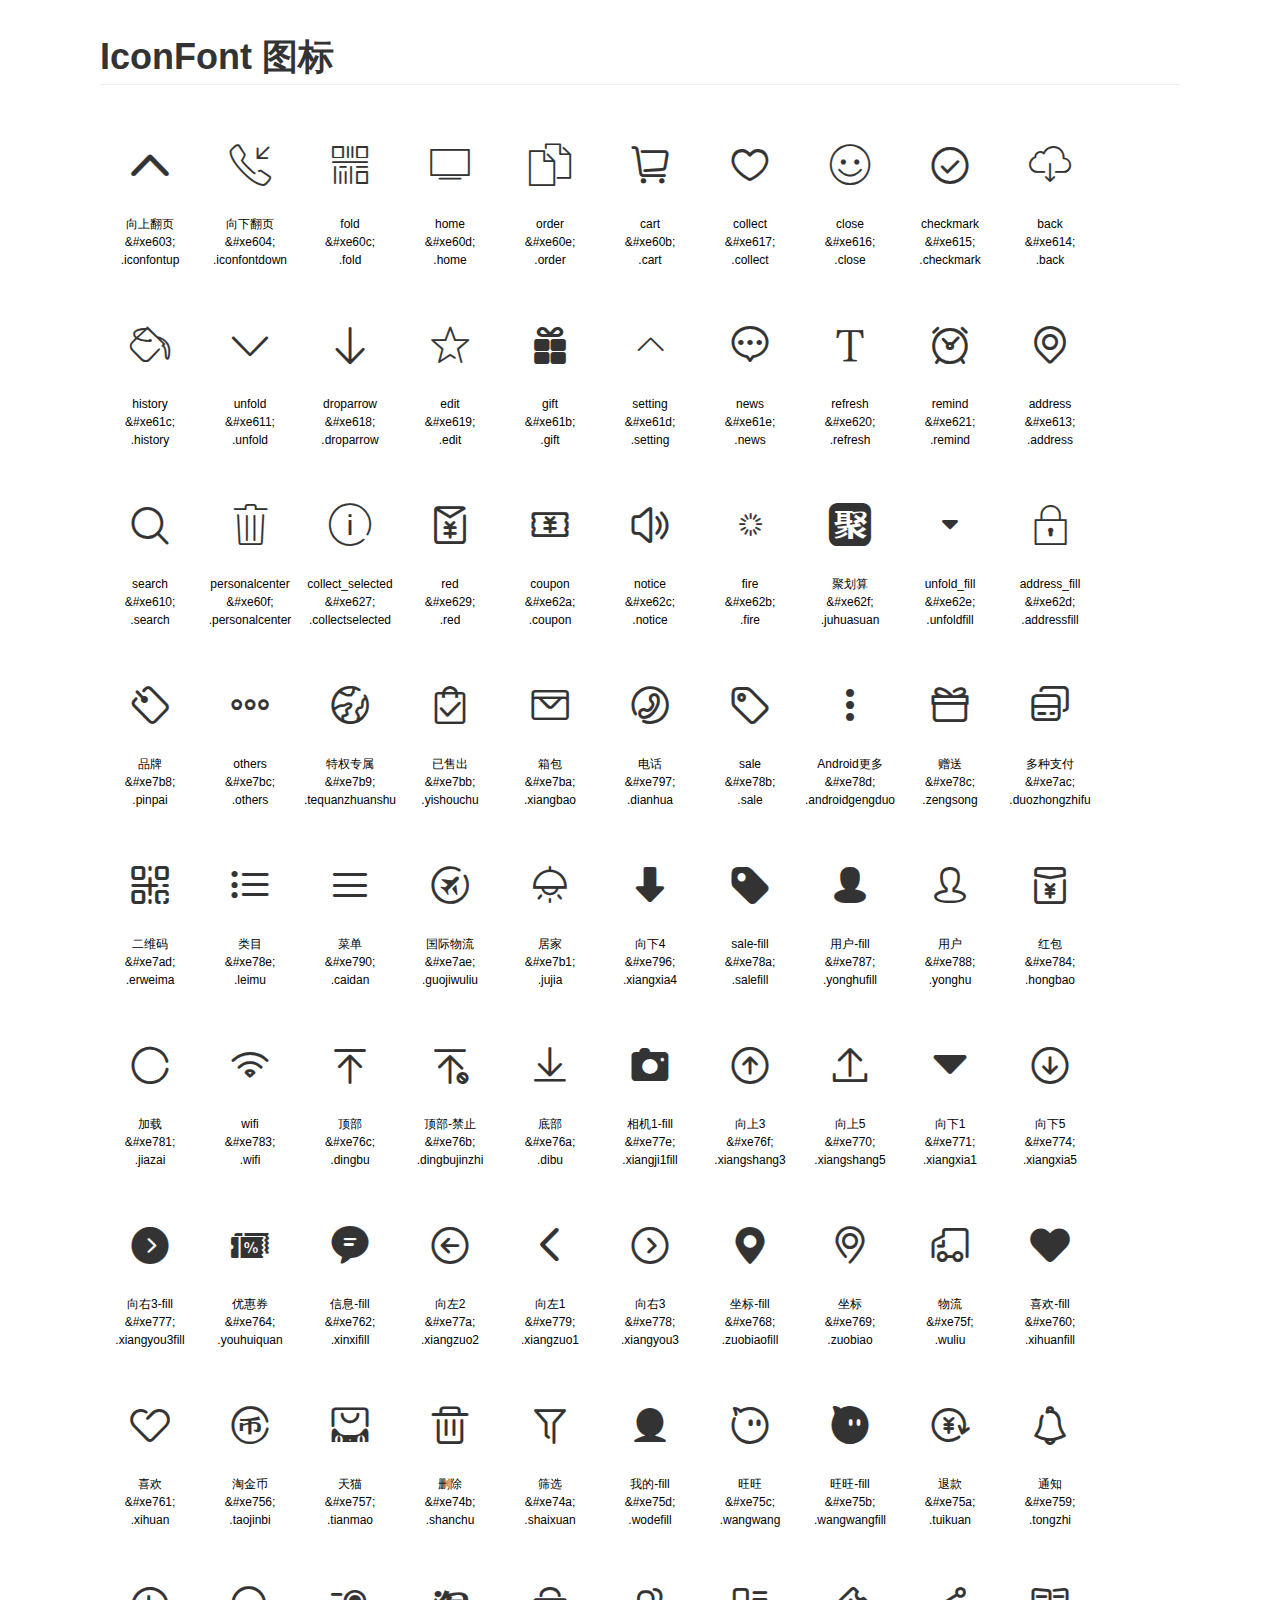
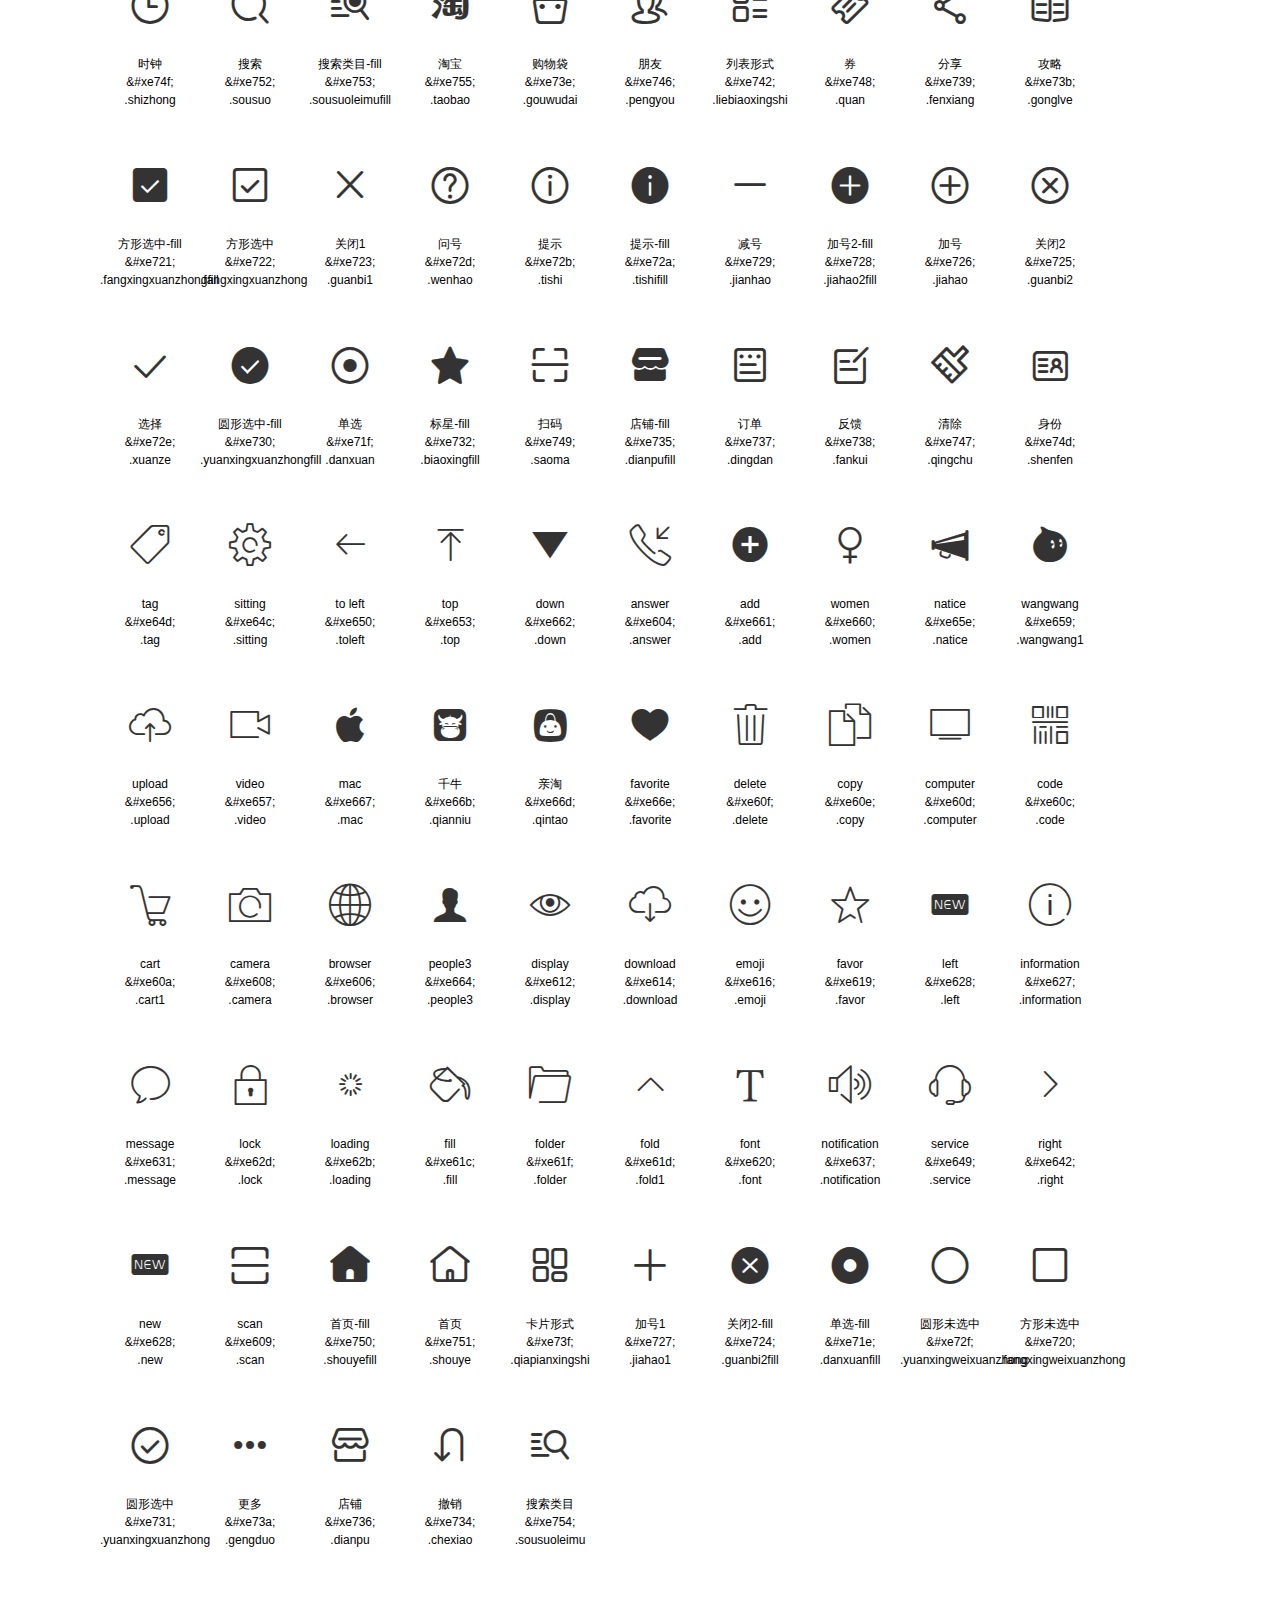
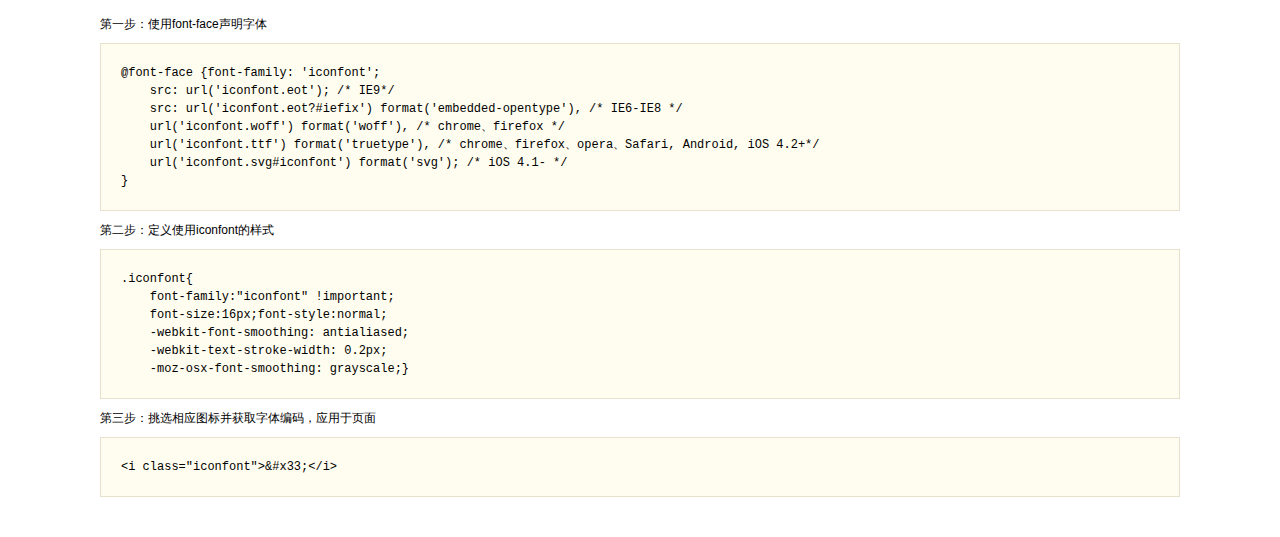
<file: images/iconfont1/demo.html>
<!DOCTYPE html>
<html>
<head>
    <meta charset="utf-8"/>
    <title>IconFont</title>
    <link rel="stylesheet" href="demo.css">
    <link rel="stylesheet" href="iconfont.css">
</head>
<body>
    <div class="main">
        <h1>IconFont 图标</h1>
        <ul class="icon_lists clear">
            
                <li>
                <i class="icon iconfont">&#xe603;</i>
                    <div class="name">向上翻页</div>
                    <div class="code">&amp;#xe603;</div>
                    <div class="fontclass">.iconfontup</div>
                </li>
            
                <li>
                <i class="icon iconfont">&#xe604;</i>
                    <div class="name">向下翻页</div>
                    <div class="code">&amp;#xe604;</div>
                    <div class="fontclass">.iconfontdown</div>
                </li>
            
                <li>
                <i class="icon iconfont">&#xe60c;</i>
                    <div class="name">fold</div>
                    <div class="code">&amp;#xe60c;</div>
                    <div class="fontclass">.fold</div>
                </li>
            
                <li>
                <i class="icon iconfont">&#xe60d;</i>
                    <div class="name">home</div>
                    <div class="code">&amp;#xe60d;</div>
                    <div class="fontclass">.home</div>
                </li>
            
                <li>
                <i class="icon iconfont">&#xe60e;</i>
                    <div class="name">order</div>
                    <div class="code">&amp;#xe60e;</div>
                    <div class="fontclass">.order</div>
                </li>
            
                <li>
                <i class="icon iconfont">&#xe60b;</i>
                    <div class="name">cart</div>
                    <div class="code">&amp;#xe60b;</div>
                    <div class="fontclass">.cart</div>
                </li>
            
                <li>
                <i class="icon iconfont">&#xe617;</i>
                    <div class="name">collect</div>
                    <div class="code">&amp;#xe617;</div>
                    <div class="fontclass">.collect</div>
                </li>
            
                <li>
                <i class="icon iconfont">&#xe616;</i>
                    <div class="name">close</div>
                    <div class="code">&amp;#xe616;</div>
                    <div class="fontclass">.close</div>
                </li>
            
                <li>
                <i class="icon iconfont">&#xe615;</i>
                    <div class="name">checkmark</div>
                    <div class="code">&amp;#xe615;</div>
                    <div class="fontclass">.checkmark</div>
                </li>
            
                <li>
                <i class="icon iconfont">&#xe614;</i>
                    <div class="name">back</div>
                    <div class="code">&amp;#xe614;</div>
                    <div class="fontclass">.back</div>
                </li>
            
                <li>
                <i class="icon iconfont">&#xe61c;</i>
                    <div class="name">history</div>
                    <div class="code">&amp;#xe61c;</div>
                    <div class="fontclass">.history</div>
                </li>
            
                <li>
                <i class="icon iconfont">&#xe611;</i>
                    <div class="name">unfold</div>
                    <div class="code">&amp;#xe611;</div>
                    <div class="fontclass">.unfold</div>
                </li>
            
                <li>
                <i class="icon iconfont">&#xe618;</i>
                    <div class="name">droparrow</div>
                    <div class="code">&amp;#xe618;</div>
                    <div class="fontclass">.droparrow</div>
                </li>
            
                <li>
                <i class="icon iconfont">&#xe619;</i>
                    <div class="name">edit</div>
                    <div class="code">&amp;#xe619;</div>
                    <div class="fontclass">.edit</div>
                </li>
            
                <li>
                <i class="icon iconfont">&#xe61b;</i>
                    <div class="name">gift</div>
                    <div class="code">&amp;#xe61b;</div>
                    <div class="fontclass">.gift</div>
                </li>
            
                <li>
                <i class="icon iconfont">&#xe61d;</i>
                    <div class="name">setting</div>
                    <div class="code">&amp;#xe61d;</div>
                    <div class="fontclass">.setting</div>
                </li>
            
                <li>
                <i class="icon iconfont">&#xe61e;</i>
                    <div class="name">news</div>
                    <div class="code">&amp;#xe61e;</div>
                    <div class="fontclass">.news</div>
                </li>
            
                <li>
                <i class="icon iconfont">&#xe620;</i>
                    <div class="name">refresh</div>
                    <div class="code">&amp;#xe620;</div>
                    <div class="fontclass">.refresh</div>
                </li>
            
                <li>
                <i class="icon iconfont">&#xe621;</i>
                    <div class="name">remind</div>
                    <div class="code">&amp;#xe621;</div>
                    <div class="fontclass">.remind</div>
                </li>
            
                <li>
                <i class="icon iconfont">&#xe613;</i>
                    <div class="name">address</div>
                    <div class="code">&amp;#xe613;</div>
                    <div class="fontclass">.address</div>
                </li>
            
                <li>
                <i class="icon iconfont">&#xe610;</i>
                    <div class="name">search</div>
                    <div class="code">&amp;#xe610;</div>
                    <div class="fontclass">.search</div>
                </li>
            
                <li>
                <i class="icon iconfont">&#xe60f;</i>
                    <div class="name">personalcenter</div>
                    <div class="code">&amp;#xe60f;</div>
                    <div class="fontclass">.personalcenter</div>
                </li>
            
                <li>
                <i class="icon iconfont">&#xe627;</i>
                    <div class="name">collect_selected</div>
                    <div class="code">&amp;#xe627;</div>
                    <div class="fontclass">.collectselected</div>
                </li>
            
                <li>
                <i class="icon iconfont">&#xe629;</i>
                    <div class="name">red</div>
                    <div class="code">&amp;#xe629;</div>
                    <div class="fontclass">.red</div>
                </li>
            
                <li>
                <i class="icon iconfont">&#xe62a;</i>
                    <div class="name">coupon</div>
                    <div class="code">&amp;#xe62a;</div>
                    <div class="fontclass">.coupon</div>
                </li>
            
                <li>
                <i class="icon iconfont">&#xe62c;</i>
                    <div class="name">notice</div>
                    <div class="code">&amp;#xe62c;</div>
                    <div class="fontclass">.notice</div>
                </li>
            
                <li>
                <i class="icon iconfont">&#xe62b;</i>
                    <div class="name">fire</div>
                    <div class="code">&amp;#xe62b;</div>
                    <div class="fontclass">.fire</div>
                </li>
            
                <li>
                <i class="icon iconfont">&#xe62f;</i>
                    <div class="name">聚划算</div>
                    <div class="code">&amp;#xe62f;</div>
                    <div class="fontclass">.juhuasuan</div>
                </li>
            
                <li>
                <i class="icon iconfont">&#xe62e;</i>
                    <div class="name">unfold_fill</div>
                    <div class="code">&amp;#xe62e;</div>
                    <div class="fontclass">.unfoldfill</div>
                </li>
            
                <li>
                <i class="icon iconfont">&#xe62d;</i>
                    <div class="name">address_fill</div>
                    <div class="code">&amp;#xe62d;</div>
                    <div class="fontclass">.addressfill</div>
                </li>
            
                <li>
                <i class="icon iconfont">&#xe7b8;</i>
                    <div class="name">品牌</div>
                    <div class="code">&amp;#xe7b8;</div>
                    <div class="fontclass">.pinpai</div>
                </li>
            
                <li>
                <i class="icon iconfont">&#xe7bc;</i>
                    <div class="name">others</div>
                    <div class="code">&amp;#xe7bc;</div>
                    <div class="fontclass">.others</div>
                </li>
            
                <li>
                <i class="icon iconfont">&#xe7b9;</i>
                    <div class="name">特权专属</div>
                    <div class="code">&amp;#xe7b9;</div>
                    <div class="fontclass">.tequanzhuanshu</div>
                </li>
            
                <li>
                <i class="icon iconfont">&#xe7bb;</i>
                    <div class="name">已售出</div>
                    <div class="code">&amp;#xe7bb;</div>
                    <div class="fontclass">.yishouchu</div>
                </li>
            
                <li>
                <i class="icon iconfont">&#xe7ba;</i>
                    <div class="name">箱包</div>
                    <div class="code">&amp;#xe7ba;</div>
                    <div class="fontclass">.xiangbao</div>
                </li>
            
                <li>
                <i class="icon iconfont">&#xe797;</i>
                    <div class="name">电话</div>
                    <div class="code">&amp;#xe797;</div>
                    <div class="fontclass">.dianhua</div>
                </li>
            
                <li>
                <i class="icon iconfont">&#xe78b;</i>
                    <div class="name">sale</div>
                    <div class="code">&amp;#xe78b;</div>
                    <div class="fontclass">.sale</div>
                </li>
            
                <li>
                <i class="icon iconfont">&#xe78d;</i>
                    <div class="name">Android更多</div>
                    <div class="code">&amp;#xe78d;</div>
                    <div class="fontclass">.androidgengduo</div>
                </li>
            
                <li>
                <i class="icon iconfont">&#xe78c;</i>
                    <div class="name">赠送</div>
                    <div class="code">&amp;#xe78c;</div>
                    <div class="fontclass">.zengsong</div>
                </li>
            
                <li>
                <i class="icon iconfont">&#xe7ac;</i>
                    <div class="name">多种支付</div>
                    <div class="code">&amp;#xe7ac;</div>
                    <div class="fontclass">.duozhongzhifu</div>
                </li>
            
                <li>
                <i class="icon iconfont">&#xe7ad;</i>
                    <div class="name">二维码</div>
                    <div class="code">&amp;#xe7ad;</div>
                    <div class="fontclass">.erweima</div>
                </li>
            
                <li>
                <i class="icon iconfont">&#xe78e;</i>
                    <div class="name">类目</div>
                    <div class="code">&amp;#xe78e;</div>
                    <div class="fontclass">.leimu</div>
                </li>
            
                <li>
                <i class="icon iconfont">&#xe790;</i>
                    <div class="name">菜单</div>
                    <div class="code">&amp;#xe790;</div>
                    <div class="fontclass">.caidan</div>
                </li>
            
                <li>
                <i class="icon iconfont">&#xe7ae;</i>
                    <div class="name">国际物流</div>
                    <div class="code">&amp;#xe7ae;</div>
                    <div class="fontclass">.guojiwuliu</div>
                </li>
            
                <li>
                <i class="icon iconfont">&#xe7b1;</i>
                    <div class="name">居家</div>
                    <div class="code">&amp;#xe7b1;</div>
                    <div class="fontclass">.jujia</div>
                </li>
            
                <li>
                <i class="icon iconfont">&#xe796;</i>
                    <div class="name">向下4</div>
                    <div class="code">&amp;#xe796;</div>
                    <div class="fontclass">.xiangxia4</div>
                </li>
            
                <li>
                <i class="icon iconfont">&#xe78a;</i>
                    <div class="name">sale-fill</div>
                    <div class="code">&amp;#xe78a;</div>
                    <div class="fontclass">.salefill</div>
                </li>
            
                <li>
                <i class="icon iconfont">&#xe787;</i>
                    <div class="name">用户-fill</div>
                    <div class="code">&amp;#xe787;</div>
                    <div class="fontclass">.yonghufill</div>
                </li>
            
                <li>
                <i class="icon iconfont">&#xe788;</i>
                    <div class="name">用户</div>
                    <div class="code">&amp;#xe788;</div>
                    <div class="fontclass">.yonghu</div>
                </li>
            
                <li>
                <i class="icon iconfont">&#xe784;</i>
                    <div class="name">红包</div>
                    <div class="code">&amp;#xe784;</div>
                    <div class="fontclass">.hongbao</div>
                </li>
            
                <li>
                <i class="icon iconfont">&#xe781;</i>
                    <div class="name">加载</div>
                    <div class="code">&amp;#xe781;</div>
                    <div class="fontclass">.jiazai</div>
                </li>
            
                <li>
                <i class="icon iconfont">&#xe783;</i>
                    <div class="name">wifi</div>
                    <div class="code">&amp;#xe783;</div>
                    <div class="fontclass">.wifi</div>
                </li>
            
                <li>
                <i class="icon iconfont">&#xe76c;</i>
                    <div class="name">顶部</div>
                    <div class="code">&amp;#xe76c;</div>
                    <div class="fontclass">.dingbu</div>
                </li>
            
                <li>
                <i class="icon iconfont">&#xe76b;</i>
                    <div class="name">顶部-禁止</div>
                    <div class="code">&amp;#xe76b;</div>
                    <div class="fontclass">.dingbujinzhi</div>
                </li>
            
                <li>
                <i class="icon iconfont">&#xe76a;</i>
                    <div class="name">底部</div>
                    <div class="code">&amp;#xe76a;</div>
                    <div class="fontclass">.dibu</div>
                </li>
            
                <li>
                <i class="icon iconfont">&#xe77e;</i>
                    <div class="name">相机1-fill</div>
                    <div class="code">&amp;#xe77e;</div>
                    <div class="fontclass">.xiangji1fill</div>
                </li>
            
                <li>
                <i class="icon iconfont">&#xe76f;</i>
                    <div class="name">向上3</div>
                    <div class="code">&amp;#xe76f;</div>
                    <div class="fontclass">.xiangshang3</div>
                </li>
            
                <li>
                <i class="icon iconfont">&#xe770;</i>
                    <div class="name">向上5</div>
                    <div class="code">&amp;#xe770;</div>
                    <div class="fontclass">.xiangshang5</div>
                </li>
            
                <li>
                <i class="icon iconfont">&#xe771;</i>
                    <div class="name">向下1</div>
                    <div class="code">&amp;#xe771;</div>
                    <div class="fontclass">.xiangxia1</div>
                </li>
            
                <li>
                <i class="icon iconfont">&#xe774;</i>
                    <div class="name">向下5</div>
                    <div class="code">&amp;#xe774;</div>
                    <div class="fontclass">.xiangxia5</div>
                </li>
            
                <li>
                <i class="icon iconfont">&#xe777;</i>
                    <div class="name">向右3-fill</div>
                    <div class="code">&amp;#xe777;</div>
                    <div class="fontclass">.xiangyou3fill</div>
                </li>
            
                <li>
                <i class="icon iconfont">&#xe764;</i>
                    <div class="name">优惠券</div>
                    <div class="code">&amp;#xe764;</div>
                    <div class="fontclass">.youhuiquan</div>
                </li>
            
                <li>
                <i class="icon iconfont">&#xe762;</i>
                    <div class="name">信息-fill</div>
                    <div class="code">&amp;#xe762;</div>
                    <div class="fontclass">.xinxifill</div>
                </li>
            
                <li>
                <i class="icon iconfont">&#xe77a;</i>
                    <div class="name">向左2</div>
                    <div class="code">&amp;#xe77a;</div>
                    <div class="fontclass">.xiangzuo2</div>
                </li>
            
                <li>
                <i class="icon iconfont">&#xe779;</i>
                    <div class="name">向左1</div>
                    <div class="code">&amp;#xe779;</div>
                    <div class="fontclass">.xiangzuo1</div>
                </li>
            
                <li>
                <i class="icon iconfont">&#xe778;</i>
                    <div class="name">向右3</div>
                    <div class="code">&amp;#xe778;</div>
                    <div class="fontclass">.xiangyou3</div>
                </li>
            
                <li>
                <i class="icon iconfont">&#xe768;</i>
                    <div class="name">坐标-fill</div>
                    <div class="code">&amp;#xe768;</div>
                    <div class="fontclass">.zuobiaofill</div>
                </li>
            
                <li>
                <i class="icon iconfont">&#xe769;</i>
                    <div class="name">坐标</div>
                    <div class="code">&amp;#xe769;</div>
                    <div class="fontclass">.zuobiao</div>
                </li>
            
                <li>
                <i class="icon iconfont">&#xe75f;</i>
                    <div class="name">物流</div>
                    <div class="code">&amp;#xe75f;</div>
                    <div class="fontclass">.wuliu</div>
                </li>
            
                <li>
                <i class="icon iconfont">&#xe760;</i>
                    <div class="name">喜欢-fill</div>
                    <div class="code">&amp;#xe760;</div>
                    <div class="fontclass">.xihuanfill</div>
                </li>
            
                <li>
                <i class="icon iconfont">&#xe761;</i>
                    <div class="name">喜欢</div>
                    <div class="code">&amp;#xe761;</div>
                    <div class="fontclass">.xihuan</div>
                </li>
            
                <li>
                <i class="icon iconfont">&#xe756;</i>
                    <div class="name">淘金币</div>
                    <div class="code">&amp;#xe756;</div>
                    <div class="fontclass">.taojinbi</div>
                </li>
            
                <li>
                <i class="icon iconfont">&#xe757;</i>
                    <div class="name">天猫</div>
                    <div class="code">&amp;#xe757;</div>
                    <div class="fontclass">.tianmao</div>
                </li>
            
                <li>
                <i class="icon iconfont">&#xe74b;</i>
                    <div class="name">删除</div>
                    <div class="code">&amp;#xe74b;</div>
                    <div class="fontclass">.shanchu</div>
                </li>
            
                <li>
                <i class="icon iconfont">&#xe74a;</i>
                    <div class="name">筛选</div>
                    <div class="code">&amp;#xe74a;</div>
                    <div class="fontclass">.shaixuan</div>
                </li>
            
                <li>
                <i class="icon iconfont">&#xe75d;</i>
                    <div class="name">我的-fill</div>
                    <div class="code">&amp;#xe75d;</div>
                    <div class="fontclass">.wodefill</div>
                </li>
            
                <li>
                <i class="icon iconfont">&#xe75c;</i>
                    <div class="name">旺旺</div>
                    <div class="code">&amp;#xe75c;</div>
                    <div class="fontclass">.wangwang</div>
                </li>
            
                <li>
                <i class="icon iconfont">&#xe75b;</i>
                    <div class="name">旺旺-fill</div>
                    <div class="code">&amp;#xe75b;</div>
                    <div class="fontclass">.wangwangfill</div>
                </li>
            
                <li>
                <i class="icon iconfont">&#xe75a;</i>
                    <div class="name">退款</div>
                    <div class="code">&amp;#xe75a;</div>
                    <div class="fontclass">.tuikuan</div>
                </li>
            
                <li>
                <i class="icon iconfont">&#xe759;</i>
                    <div class="name">通知</div>
                    <div class="code">&amp;#xe759;</div>
                    <div class="fontclass">.tongzhi</div>
                </li>
            
                <li>
                <i class="icon iconfont">&#xe74f;</i>
                    <div class="name">时钟</div>
                    <div class="code">&amp;#xe74f;</div>
                    <div class="fontclass">.shizhong</div>
                </li>
            
                <li>
                <i class="icon iconfont">&#xe752;</i>
                    <div class="name">搜索</div>
                    <div class="code">&amp;#xe752;</div>
                    <div class="fontclass">.sousuo</div>
                </li>
            
                <li>
                <i class="icon iconfont">&#xe753;</i>
                    <div class="name">搜索类目-fill</div>
                    <div class="code">&amp;#xe753;</div>
                    <div class="fontclass">.sousuoleimufill</div>
                </li>
            
                <li>
                <i class="icon iconfont">&#xe755;</i>
                    <div class="name">淘宝</div>
                    <div class="code">&amp;#xe755;</div>
                    <div class="fontclass">.taobao</div>
                </li>
            
                <li>
                <i class="icon iconfont">&#xe73e;</i>
                    <div class="name">购物袋</div>
                    <div class="code">&amp;#xe73e;</div>
                    <div class="fontclass">.gouwudai</div>
                </li>
            
                <li>
                <i class="icon iconfont">&#xe746;</i>
                    <div class="name">朋友</div>
                    <div class="code">&amp;#xe746;</div>
                    <div class="fontclass">.pengyou</div>
                </li>
            
                <li>
                <i class="icon iconfont">&#xe742;</i>
                    <div class="name">列表形式</div>
                    <div class="code">&amp;#xe742;</div>
                    <div class="fontclass">.liebiaoxingshi</div>
                </li>
            
                <li>
                <i class="icon iconfont">&#xe748;</i>
                    <div class="name">券</div>
                    <div class="code">&amp;#xe748;</div>
                    <div class="fontclass">.quan</div>
                </li>
            
                <li>
                <i class="icon iconfont">&#xe739;</i>
                    <div class="name">分享</div>
                    <div class="code">&amp;#xe739;</div>
                    <div class="fontclass">.fenxiang</div>
                </li>
            
                <li>
                <i class="icon iconfont">&#xe73b;</i>
                    <div class="name">攻略</div>
                    <div class="code">&amp;#xe73b;</div>
                    <div class="fontclass">.gonglve</div>
                </li>
            
                <li>
                <i class="icon iconfont">&#xe721;</i>
                    <div class="name">方形选中-fill</div>
                    <div class="code">&amp;#xe721;</div>
                    <div class="fontclass">.fangxingxuanzhongfill</div>
                </li>
            
                <li>
                <i class="icon iconfont">&#xe722;</i>
                    <div class="name">方形选中</div>
                    <div class="code">&amp;#xe722;</div>
                    <div class="fontclass">.fangxingxuanzhong</div>
                </li>
            
                <li>
                <i class="icon iconfont">&#xe723;</i>
                    <div class="name">关闭1</div>
                    <div class="code">&amp;#xe723;</div>
                    <div class="fontclass">.guanbi1</div>
                </li>
            
                <li>
                <i class="icon iconfont">&#xe72d;</i>
                    <div class="name">问号</div>
                    <div class="code">&amp;#xe72d;</div>
                    <div class="fontclass">.wenhao</div>
                </li>
            
                <li>
                <i class="icon iconfont">&#xe72b;</i>
                    <div class="name">提示</div>
                    <div class="code">&amp;#xe72b;</div>
                    <div class="fontclass">.tishi</div>
                </li>
            
                <li>
                <i class="icon iconfont">&#xe72a;</i>
                    <div class="name">提示-fill</div>
                    <div class="code">&amp;#xe72a;</div>
                    <div class="fontclass">.tishifill</div>
                </li>
            
                <li>
                <i class="icon iconfont">&#xe729;</i>
                    <div class="name">减号</div>
                    <div class="code">&amp;#xe729;</div>
                    <div class="fontclass">.jianhao</div>
                </li>
            
                <li>
                <i class="icon iconfont">&#xe728;</i>
                    <div class="name">加号2-fill</div>
                    <div class="code">&amp;#xe728;</div>
                    <div class="fontclass">.jiahao2fill</div>
                </li>
            
                <li>
                <i class="icon iconfont">&#xe726;</i>
                    <div class="name">加号</div>
                    <div class="code">&amp;#xe726;</div>
                    <div class="fontclass">.jiahao</div>
                </li>
            
                <li>
                <i class="icon iconfont">&#xe725;</i>
                    <div class="name">关闭2</div>
                    <div class="code">&amp;#xe725;</div>
                    <div class="fontclass">.guanbi2</div>
                </li>
            
                <li>
                <i class="icon iconfont">&#xe72e;</i>
                    <div class="name">选择</div>
                    <div class="code">&amp;#xe72e;</div>
                    <div class="fontclass">.xuanze</div>
                </li>
            
                <li>
                <i class="icon iconfont">&#xe730;</i>
                    <div class="name">圆形选中-fill</div>
                    <div class="code">&amp;#xe730;</div>
                    <div class="fontclass">.yuanxingxuanzhongfill</div>
                </li>
            
                <li>
                <i class="icon iconfont">&#xe71f;</i>
                    <div class="name">单选</div>
                    <div class="code">&amp;#xe71f;</div>
                    <div class="fontclass">.danxuan</div>
                </li>
            
                <li>
                <i class="icon iconfont">&#xe732;</i>
                    <div class="name">标星-fill</div>
                    <div class="code">&amp;#xe732;</div>
                    <div class="fontclass">.biaoxingfill</div>
                </li>
            
                <li>
                <i class="icon iconfont">&#xe749;</i>
                    <div class="name">扫码</div>
                    <div class="code">&amp;#xe749;</div>
                    <div class="fontclass">.saoma</div>
                </li>
            
                <li>
                <i class="icon iconfont">&#xe735;</i>
                    <div class="name">店铺-fill</div>
                    <div class="code">&amp;#xe735;</div>
                    <div class="fontclass">.dianpufill</div>
                </li>
            
                <li>
                <i class="icon iconfont">&#xe737;</i>
                    <div class="name">订单</div>
                    <div class="code">&amp;#xe737;</div>
                    <div class="fontclass">.dingdan</div>
                </li>
            
                <li>
                <i class="icon iconfont">&#xe738;</i>
                    <div class="name">反馈</div>
                    <div class="code">&amp;#xe738;</div>
                    <div class="fontclass">.fankui</div>
                </li>
            
                <li>
                <i class="icon iconfont">&#xe747;</i>
                    <div class="name">清除</div>
                    <div class="code">&amp;#xe747;</div>
                    <div class="fontclass">.qingchu</div>
                </li>
            
                <li>
                <i class="icon iconfont">&#xe74d;</i>
                    <div class="name">身份</div>
                    <div class="code">&amp;#xe74d;</div>
                    <div class="fontclass">.shenfen</div>
                </li>
            
                <li>
                <i class="icon iconfont">&#xe64d;</i>
                    <div class="name">tag</div>
                    <div class="code">&amp;#xe64d;</div>
                    <div class="fontclass">.tag</div>
                </li>
            
                <li>
                <i class="icon iconfont">&#xe64c;</i>
                    <div class="name">sitting</div>
                    <div class="code">&amp;#xe64c;</div>
                    <div class="fontclass">.sitting</div>
                </li>
            
                <li>
                <i class="icon iconfont">&#xe650;</i>
                    <div class="name">to left</div>
                    <div class="code">&amp;#xe650;</div>
                    <div class="fontclass">.toleft</div>
                </li>
            
                <li>
                <i class="icon iconfont">&#xe653;</i>
                    <div class="name">top</div>
                    <div class="code">&amp;#xe653;</div>
                    <div class="fontclass">.top</div>
                </li>
            
                <li>
                <i class="icon iconfont">&#xe662;</i>
                    <div class="name">down</div>
                    <div class="code">&amp;#xe662;</div>
                    <div class="fontclass">.down</div>
                </li>
            
                <li>
                <i class="icon iconfont">&#xe604;</i>
                    <div class="name">answer</div>
                    <div class="code">&amp;#xe604;</div>
                    <div class="fontclass">.answer</div>
                </li>
            
                <li>
                <i class="icon iconfont">&#xe661;</i>
                    <div class="name">add</div>
                    <div class="code">&amp;#xe661;</div>
                    <div class="fontclass">.add</div>
                </li>
            
                <li>
                <i class="icon iconfont">&#xe660;</i>
                    <div class="name">women</div>
                    <div class="code">&amp;#xe660;</div>
                    <div class="fontclass">.women</div>
                </li>
            
                <li>
                <i class="icon iconfont">&#xe65e;</i>
                    <div class="name">natice</div>
                    <div class="code">&amp;#xe65e;</div>
                    <div class="fontclass">.natice</div>
                </li>
            
                <li>
                <i class="icon iconfont">&#xe659;</i>
                    <div class="name">wangwang</div>
                    <div class="code">&amp;#xe659;</div>
                    <div class="fontclass">.wangwang1</div>
                </li>
            
                <li>
                <i class="icon iconfont">&#xe656;</i>
                    <div class="name">upload</div>
                    <div class="code">&amp;#xe656;</div>
                    <div class="fontclass">.upload</div>
                </li>
            
                <li>
                <i class="icon iconfont">&#xe657;</i>
                    <div class="name">video</div>
                    <div class="code">&amp;#xe657;</div>
                    <div class="fontclass">.video</div>
                </li>
            
                <li>
                <i class="icon iconfont">&#xe667;</i>
                    <div class="name">mac</div>
                    <div class="code">&amp;#xe667;</div>
                    <div class="fontclass">.mac</div>
                </li>
            
                <li>
                <i class="icon iconfont">&#xe66b;</i>
                    <div class="name">千牛</div>
                    <div class="code">&amp;#xe66b;</div>
                    <div class="fontclass">.qianniu</div>
                </li>
            
                <li>
                <i class="icon iconfont">&#xe66d;</i>
                    <div class="name">亲淘</div>
                    <div class="code">&amp;#xe66d;</div>
                    <div class="fontclass">.qintao</div>
                </li>
            
                <li>
                <i class="icon iconfont">&#xe66e;</i>
                    <div class="name">favorite</div>
                    <div class="code">&amp;#xe66e;</div>
                    <div class="fontclass">.favorite</div>
                </li>
            
                <li>
                <i class="icon iconfont">&#xe60f;</i>
                    <div class="name">delete</div>
                    <div class="code">&amp;#xe60f;</div>
                    <div class="fontclass">.delete</div>
                </li>
            
                <li>
                <i class="icon iconfont">&#xe60e;</i>
                    <div class="name">copy</div>
                    <div class="code">&amp;#xe60e;</div>
                    <div class="fontclass">.copy</div>
                </li>
            
                <li>
                <i class="icon iconfont">&#xe60d;</i>
                    <div class="name">computer</div>
                    <div class="code">&amp;#xe60d;</div>
                    <div class="fontclass">.computer</div>
                </li>
            
                <li>
                <i class="icon iconfont">&#xe60c;</i>
                    <div class="name">code</div>
                    <div class="code">&amp;#xe60c;</div>
                    <div class="fontclass">.code</div>
                </li>
            
                <li>
                <i class="icon iconfont">&#xe60a;</i>
                    <div class="name">cart</div>
                    <div class="code">&amp;#xe60a;</div>
                    <div class="fontclass">.cart1</div>
                </li>
            
                <li>
                <i class="icon iconfont">&#xe608;</i>
                    <div class="name">camera</div>
                    <div class="code">&amp;#xe608;</div>
                    <div class="fontclass">.camera</div>
                </li>
            
                <li>
                <i class="icon iconfont">&#xe606;</i>
                    <div class="name">browser</div>
                    <div class="code">&amp;#xe606;</div>
                    <div class="fontclass">.browser</div>
                </li>
            
                <li>
                <i class="icon iconfont">&#xe664;</i>
                    <div class="name">people3</div>
                    <div class="code">&amp;#xe664;</div>
                    <div class="fontclass">.people3</div>
                </li>
            
                <li>
                <i class="icon iconfont">&#xe612;</i>
                    <div class="name">display</div>
                    <div class="code">&amp;#xe612;</div>
                    <div class="fontclass">.display</div>
                </li>
            
                <li>
                <i class="icon iconfont">&#xe614;</i>
                    <div class="name">download</div>
                    <div class="code">&amp;#xe614;</div>
                    <div class="fontclass">.download</div>
                </li>
            
                <li>
                <i class="icon iconfont">&#xe616;</i>
                    <div class="name">emoji</div>
                    <div class="code">&amp;#xe616;</div>
                    <div class="fontclass">.emoji</div>
                </li>
            
                <li>
                <i class="icon iconfont">&#xe619;</i>
                    <div class="name">favor</div>
                    <div class="code">&amp;#xe619;</div>
                    <div class="fontclass">.favor</div>
                </li>
            
                <li>
                <i class="icon iconfont">&#xe628;</i>
                    <div class="name">left</div>
                    <div class="code">&amp;#xe628;</div>
                    <div class="fontclass">.left</div>
                </li>
            
                <li>
                <i class="icon iconfont">&#xe627;</i>
                    <div class="name">information</div>
                    <div class="code">&amp;#xe627;</div>
                    <div class="fontclass">.information</div>
                </li>
            
                <li>
                <i class="icon iconfont">&#xe631;</i>
                    <div class="name">message</div>
                    <div class="code">&amp;#xe631;</div>
                    <div class="fontclass">.message</div>
                </li>
            
                <li>
                <i class="icon iconfont">&#xe62d;</i>
                    <div class="name">lock</div>
                    <div class="code">&amp;#xe62d;</div>
                    <div class="fontclass">.lock</div>
                </li>
            
                <li>
                <i class="icon iconfont">&#xe62b;</i>
                    <div class="name">loading</div>
                    <div class="code">&amp;#xe62b;</div>
                    <div class="fontclass">.loading</div>
                </li>
            
                <li>
                <i class="icon iconfont">&#xe61c;</i>
                    <div class="name">fill</div>
                    <div class="code">&amp;#xe61c;</div>
                    <div class="fontclass">.fill</div>
                </li>
            
                <li>
                <i class="icon iconfont">&#xe61f;</i>
                    <div class="name">folder</div>
                    <div class="code">&amp;#xe61f;</div>
                    <div class="fontclass">.folder</div>
                </li>
            
                <li>
                <i class="icon iconfont">&#xe61d;</i>
                    <div class="name">fold</div>
                    <div class="code">&amp;#xe61d;</div>
                    <div class="fontclass">.fold1</div>
                </li>
            
                <li>
                <i class="icon iconfont">&#xe620;</i>
                    <div class="name">font</div>
                    <div class="code">&amp;#xe620;</div>
                    <div class="fontclass">.font</div>
                </li>
            
                <li>
                <i class="icon iconfont">&#xe637;</i>
                    <div class="name">notification</div>
                    <div class="code">&amp;#xe637;</div>
                    <div class="fontclass">.notification</div>
                </li>
            
                <li>
                <i class="icon iconfont">&#xe649;</i>
                    <div class="name">service</div>
                    <div class="code">&amp;#xe649;</div>
                    <div class="fontclass">.service</div>
                </li>
            
                <li>
                <i class="icon iconfont">&#xe642;</i>
                    <div class="name">right</div>
                    <div class="code">&amp;#xe642;</div>
                    <div class="fontclass">.right</div>
                </li>
            
                <li>
                <i class="icon iconfont">&#xe628;</i>
                    <div class="name">new</div>
                    <div class="code">&amp;#xe628;</div>
                    <div class="fontclass">.new</div>
                </li>
            
                <li>
                <i class="icon iconfont">&#xe609;</i>
                    <div class="name">scan</div>
                    <div class="code">&amp;#xe609;</div>
                    <div class="fontclass">.scan</div>
                </li>
            
                <li>
                <i class="icon iconfont">&#xe750;</i>
                    <div class="name">首页-fill</div>
                    <div class="code">&amp;#xe750;</div>
                    <div class="fontclass">.shouyefill</div>
                </li>
            
                <li>
                <i class="icon iconfont">&#xe751;</i>
                    <div class="name">首页</div>
                    <div class="code">&amp;#xe751;</div>
                    <div class="fontclass">.shouye</div>
                </li>
            
                <li>
                <i class="icon iconfont">&#xe73f;</i>
                    <div class="name">卡片形式</div>
                    <div class="code">&amp;#xe73f;</div>
                    <div class="fontclass">.qiapianxingshi</div>
                </li>
            
                <li>
                <i class="icon iconfont">&#xe727;</i>
                    <div class="name">加号1</div>
                    <div class="code">&amp;#xe727;</div>
                    <div class="fontclass">.jiahao1</div>
                </li>
            
                <li>
                <i class="icon iconfont">&#xe724;</i>
                    <div class="name">关闭2-fill</div>
                    <div class="code">&amp;#xe724;</div>
                    <div class="fontclass">.guanbi2fill</div>
                </li>
            
                <li>
                <i class="icon iconfont">&#xe71e;</i>
                    <div class="name">单选-fill</div>
                    <div class="code">&amp;#xe71e;</div>
                    <div class="fontclass">.danxuanfill</div>
                </li>
            
                <li>
                <i class="icon iconfont">&#xe72f;</i>
                    <div class="name">圆形未选中</div>
                    <div class="code">&amp;#xe72f;</div>
                    <div class="fontclass">.yuanxingweixuanzhong</div>
                </li>
            
                <li>
                <i class="icon iconfont">&#xe720;</i>
                    <div class="name">方形未选中</div>
                    <div class="code">&amp;#xe720;</div>
                    <div class="fontclass">.fangxingweixuanzhong</div>
                </li>
            
                <li>
                <i class="icon iconfont">&#xe731;</i>
                    <div class="name">圆形选中</div>
                    <div class="code">&amp;#xe731;</div>
                    <div class="fontclass">.yuanxingxuanzhong</div>
                </li>
            
                <li>
                <i class="icon iconfont">&#xe73a;</i>
                    <div class="name">更多</div>
                    <div class="code">&amp;#xe73a;</div>
                    <div class="fontclass">.gengduo</div>
                </li>
            
                <li>
                <i class="icon iconfont">&#xe736;</i>
                    <div class="name">店铺</div>
                    <div class="code">&amp;#xe736;</div>
                    <div class="fontclass">.dianpu</div>
                </li>
            
                <li>
                <i class="icon iconfont">&#xe734;</i>
                    <div class="name">撤销</div>
                    <div class="code">&amp;#xe734;</div>
                    <div class="fontclass">.chexiao</div>
                </li>
            
                <li>
                <i class="icon iconfont">&#xe754;</i>
                    <div class="name">搜索类目</div>
                    <div class="code">&amp;#xe754;</div>
                    <div class="fontclass">.sousuoleimu</div>
                </li>
            
        </ul>


        <div class="helps">
            第一步：使用font-face声明字体
            <pre>
@font-face {font-family: 'iconfont';
    src: url('iconfont.eot'); /* IE9*/
    src: url('iconfont.eot?#iefix') format('embedded-opentype'), /* IE6-IE8 */
    url('iconfont.woff') format('woff'), /* chrome、firefox */
    url('iconfont.ttf') format('truetype'), /* chrome、firefox、opera、Safari, Android, iOS 4.2+*/
    url('iconfont.svg#iconfont') format('svg'); /* iOS 4.1- */
}
</pre>
第二步：定义使用iconfont的样式
            <pre>
.iconfont{
    font-family:"iconfont" !important;
    font-size:16px;font-style:normal;
    -webkit-font-smoothing: antialiased;
    -webkit-text-stroke-width: 0.2px;
    -moz-osx-font-smoothing: grayscale;}
</pre>
第三步：挑选相应图标并获取字体编码，应用于页面
<pre>
&lt;i class="iconfont"&gt;&amp;#x33;&lt;/i&gt;
</pre>
        </div>

    </div>
</body>
</html>
</file>
<file: images/iconfont1/iconfont.css>
@font-face {font-family: "iconfont";
  src: url('iconfont.eot?t=1470827839'); /* IE9*/
  src: url('iconfont.eot?t=1470827839#iefix') format('embedded-opentype'), /* IE6-IE8 */
  url('iconfont.woff?t=1470827839') format('woff'), /* chrome, firefox */
  url('iconfont.ttf?t=1470827839') format('truetype'), /* chrome, firefox, opera, Safari, Android, iOS 4.2+*/
  url('iconfont.svg?t=1470827839#iconfont') format('svg'); /* iOS 4.1- */
}

.iconfont {
  font-family:"iconfont" !important;
  font-size:16px;
  font-style:normal;
  -webkit-font-smoothing: antialiased;
  -webkit-text-stroke-width: 0.2px;
  -moz-osx-font-smoothing: grayscale;
}
.icon-iconfontup:before { content: "\e603"; }
.icon-iconfontdown:before { content: "\e604"; }
.icon-fold:before { content: "\e60c"; }
.icon-home:before { content: "\e60d"; }
.icon-order:before { content: "\e60e"; }
.icon-cart:before { content: "\e60b"; }
.icon-collect:before { content: "\e617"; }
.icon-close:before { content: "\e616"; }
.icon-checkmark:before { content: "\e615"; }
.icon-back:before { content: "\e614"; }
.icon-history:before { content: "\e61c"; }
.icon-unfold:before { content: "\e611"; }
.icon-droparrow:before { content: "\e618"; }
.icon-edit:before { content: "\e619"; }
.icon-gift:before { content: "\e61b"; }
.icon-setting:before { content: "\e61d"; }
.icon-news:before { content: "\e61e"; }
.icon-refresh:before { content: "\e620"; }
.icon-remind:before { content: "\e621"; }
.icon-address:before { content: "\e613"; }
.icon-search:before { content: "\e610"; }
.icon-personalcenter:before { content: "\e60f"; }
.icon-collectselected:before { content: "\e627"; }
.icon-red:before { content: "\e629"; }
.icon-coupon:before { content: "\e62a"; }
.icon-notice:before { content: "\e62c"; }
.icon-fire:before { content: "\e62b"; }
.icon-juhuasuan:before { content: "\e62f"; }
.icon-unfoldfill:before { content: "\e62e"; }
.icon-addressfill:before { content: "\e62d"; }
.icon-pinpai:before { content: "\e7b8"; }
.icon-others:before { content: "\e7bc"; }
.icon-tequanzhuanshu:before { content: "\e7b9"; }
.icon-yishouchu:before { content: "\e7bb"; }
.icon-xiangbao:before { content: "\e7ba"; }
.icon-dianhua:before { content: "\e797"; }
.icon-sale:before { content: "\e78b"; }
.icon-androidgengduo:before { content: "\e78d"; }
.icon-zengsong:before { content: "\e78c"; }
.icon-duozhongzhifu:before { content: "\e7ac"; }
.icon-erweima:before { content: "\e7ad"; }
.icon-leimu:before { content: "\e78e"; }
.icon-caidan:before { content: "\e790"; }
.icon-guojiwuliu:before { content: "\e7ae"; }
.icon-jujia:before { content: "\e7b1"; }
.icon-xiangxia4:before { content: "\e796"; }
.icon-salefill:before { content: "\e78a"; }
.icon-yonghufill:before { content: "\e787"; }
.icon-yonghu:before { content: "\e788"; }
.icon-hongbao:before { content: "\e784"; }
.icon-jiazai:before { content: "\e781"; }
.icon-wifi:before { content: "\e783"; }
.icon-dingbu:before { content: "\e76c"; }
.icon-dingbujinzhi:before { content: "\e76b"; }
.icon-dibu:before { content: "\e76a"; }
.icon-xiangji1fill:before { content: "\e77e"; }
.icon-xiangshang3:before { content: "\e76f"; }
.icon-xiangshang5:before { content: "\e770"; }
.icon-xiangxia1:before { content: "\e771"; }
.icon-xiangxia5:before { content: "\e774"; }
.icon-xiangyou3fill:before { content: "\e777"; }
.icon-youhuiquan:before { content: "\e764"; }
.icon-xinxifill:before { content: "\e762"; }
.icon-xiangzuo2:before { content: "\e77a"; }
.icon-xiangzuo1:before { content: "\e779"; }
.icon-xiangyou3:before { content: "\e778"; }
.icon-zuobiaofill:before { content: "\e768"; }
.icon-zuobiao:before { content: "\e769"; }
.icon-wuliu:before { content: "\e75f"; }
.icon-xihuanfill:before { content: "\e760"; }
.icon-xihuan:before { content: "\e761"; }
.icon-taojinbi:before { content: "\e756"; }
.icon-tianmao:before { content: "\e757"; }
.icon-shanchu:before { content: "\e74b"; }
.icon-shaixuan:before { content: "\e74a"; }
.icon-wodefill:before { content: "\e75d"; }
.icon-wangwang:before { content: "\e75c"; }
.icon-wangwangfill:before { content: "\e75b"; }
.icon-tuikuan:before { content: "\e75a"; }
.icon-tongzhi:before { content: "\e759"; }
.icon-shizhong:before { content: "\e74f"; }
.icon-sousuo:before { content: "\e752"; }
.icon-sousuoleimufill:before { content: "\e753"; }
.icon-taobao:before { content: "\e755"; }
.icon-gouwudai:before { content: "\e73e"; }
.icon-pengyou:before { content: "\e746"; }
.icon-liebiaoxingshi:before { content: "\e742"; }
.icon-quan:before { content: "\e748"; }
.icon-fenxiang:before { content: "\e739"; }
.icon-gonglve:before { content: "\e73b"; }
.icon-fangxingxuanzhongfill:before { content: "\e721"; }
.icon-fangxingxuanzhong:before { content: "\e722"; }
.icon-guanbi1:before { content: "\e723"; }
.icon-wenhao:before { content: "\e72d"; }
.icon-tishi:before { content: "\e72b"; }
.icon-tishifill:before { content: "\e72a"; }
.icon-jianhao:before { content: "\e729"; }
.icon-jiahao2fill:before { content: "\e728"; }
.icon-jiahao:before { content: "\e726"; }
.icon-guanbi2:before { content: "\e725"; }
.icon-xuanze:before { content: "\e72e"; }
.icon-yuanxingxuanzhongfill:before { content: "\e730"; }
.icon-danxuan:before { content: "\e71f"; }
.icon-biaoxingfill:before { content: "\e732"; }
.icon-saoma:before { content: "\e749"; }
.icon-dianpufill:before { content: "\e735"; }
.icon-dingdan:before { content: "\e737"; }
.icon-fankui:before { content: "\e738"; }
.icon-qingchu:before { content: "\e747"; }
.icon-shenfen:before { content: "\e74d"; }
.icon-tag:before { content: "\e64d"; }
.icon-sitting:before { content: "\e64c"; }
.icon-toleft:before { content: "\e650"; }
.icon-top:before { content: "\e653"; }
.icon-down:before { content: "\e662"; }
.icon-answer:before { content: "\e604"; }
.icon-add:before { content: "\e661"; }
.icon-women:before { content: "\e660"; }
.icon-natice:before { content: "\e65e"; }
.icon-wangwang1:before { content: "\e659"; }
.icon-upload:before { content: "\e656"; }
.icon-video:before { content: "\e657"; }
.icon-mac:before { content: "\e667"; }
.icon-qianniu:before { content: "\e66b"; }
.icon-qintao:before { content: "\e66d"; }
.icon-favorite:before { content: "\e66e"; }
.icon-delete:before { content: "\e60f"; }
.icon-copy:before { content: "\e60e"; }
.icon-computer:before { content: "\e60d"; }
.icon-code:before { content: "\e60c"; }
.icon-cart1:before { content: "\e60a"; }
.icon-camera:before { content: "\e608"; }
.icon-browser:before { content: "\e606"; }
.icon-people3:before { content: "\e664"; }
.icon-display:before { content: "\e612"; }
.icon-download:before { content: "\e614"; }
.icon-emoji:before { content: "\e616"; }
.icon-favor:before { content: "\e619"; }
.icon-left:before { content: "\e628"; }
.icon-information:before { content: "\e627"; }
.icon-message:before { content: "\e631"; }
.icon-lock:before { content: "\e62d"; }
.icon-loading:before { content: "\e62b"; }
.icon-fill:before { content: "\e61c"; }
.icon-folder:before { content: "\e61f"; }
.icon-fold1:before { content: "\e61d"; }
.icon-font:before { content: "\e620"; }
.icon-notification:before { content: "\e637"; }
.icon-service:before { content: "\e649"; }
.icon-right:before { content: "\e642"; }
.icon-new:before { content: "\e628"; }
.icon-scan:before { content: "\e609"; }
.icon-shouyefill:before { content: "\e750"; }
.icon-shouye:before { content: "\e751"; }
.icon-qiapianxingshi:before { content: "\e73f"; }
.icon-jiahao1:before { content: "\e727"; }
.icon-guanbi2fill:before { content: "\e724"; }
.icon-danxuanfill:before { content: "\e71e"; }
.icon-yuanxingweixuanzhong:before { content: "\e72f"; }
.icon-fangxingweixuanzhong:before { content: "\e720"; }
.icon-yuanxingxuanzhong:before { content: "\e731"; }
.icon-gengduo:before { content: "\e73a"; }
.icon-dianpu:before { content: "\e736"; }
.icon-chexiao:before { content: "\e734"; }
.icon-sousuoleimu:before { content: "\e754"; }
</file>
<file: images/iconfont1/demo.css>
*{margin: 0;padding: 0;list-style: none;}
/*
KISSY CSS Reset
理念：1. reset 的目的不是清除浏览器的默认样式，这仅是部分工作。清除和重置是紧密不可分的。
2. reset 的目的不是让默认样式在所有浏览器下一致，而是减少默认样式有可能带来的问题。
3. reset 期望提供一套普适通用的基础样式。但没有银弹，推荐根据具体需求，裁剪和修改后再使用。
特色：1. 适应中文；2. 基于最新主流浏览器。
维护：玉伯<lifesinger@gmail.com>, 正淳<ragecarrier@gmail.com>
 */

/** 清除内外边距 **/
body, h1, h2, h3, h4, h5, h6, hr, p, blockquote, /* structural elements 结构元素 */
dl, dt, dd, ul, ol, li, /* list elements 列表元素 */
pre, /* text formatting elements 文本格式元素 */
form, fieldset, legend, button, input, textarea, /* form elements 表单元素 */
th, td /* table elements 表格元素 */ {
  margin: 0;
  padding: 0;
}

/** 设置默认字体 **/
body,
button, input, select, textarea /* for ie */ {
  font: 12px/1.5 tahoma, arial, \5b8b\4f53, sans-serif;
}
h1, h2, h3, h4, h5, h6 { font-size: 100%; }
address, cite, dfn, em, var { font-style: normal; } /* 将斜体扶正 */
code, kbd, pre, samp { font-family: courier new, courier, monospace; } /* 统一等宽字体 */
small { font-size: 12px; } /* 小于 12px 的中文很难阅读，让 small 正常化 */

/** 重置列表元素 **/
ul, ol { list-style: none; }

/** 重置文本格式元素 **/
a { text-decoration: none; }
a:hover { text-decoration: underline; }


/** 重置表单元素 **/
legend { color: #000; } /* for ie6 */
fieldset, img { border: 0; } /* img 搭车：让链接里的 img 无边框 */
button, input, select, textarea { font-size: 100%; } /* 使得表单元素在 ie 下能继承字体大小 */
/* 注：optgroup 无法扶正 */

/** 重置表格元素 **/
table { border-collapse: collapse; border-spacing: 0; }

/* 清除浮动 */
.ks-clear:after, .clear:after {
  content: '\20';
  display: block;
  height: 0;
  clear: both;
}
.ks-clear, .clear {
  *zoom: 1;
}

.main {padding: 30px 100px;}
.main h1{font-size:36px; color:#333; text-align:left;margin-bottom:30px; border-bottom: 1px solid #eee;}

.helps{margin-top:40px;}
.helps pre{
  padding:20px;
  margin:10px 0;
  border:solid 1px #e7e1cd;
  background-color: #fffdef;
  overflow: auto;
}

.icon_lists li{
  float:left;
  width: 100px;
  height:180px;
  text-align: center;
}
.icon_lists .icon{
  font-size: 42px;
  line-height: 100px;
  margin: 10px 0;
  color:#333;
  -webkit-transition: font-size 0.25s ease-out 0s;
  -moz-transition: font-size 0.25s ease-out 0s;
  transition: font-size 0.25s ease-out 0s;

}
.icon_lists .icon:hover{
  font-size: 100px;
}
</file>
